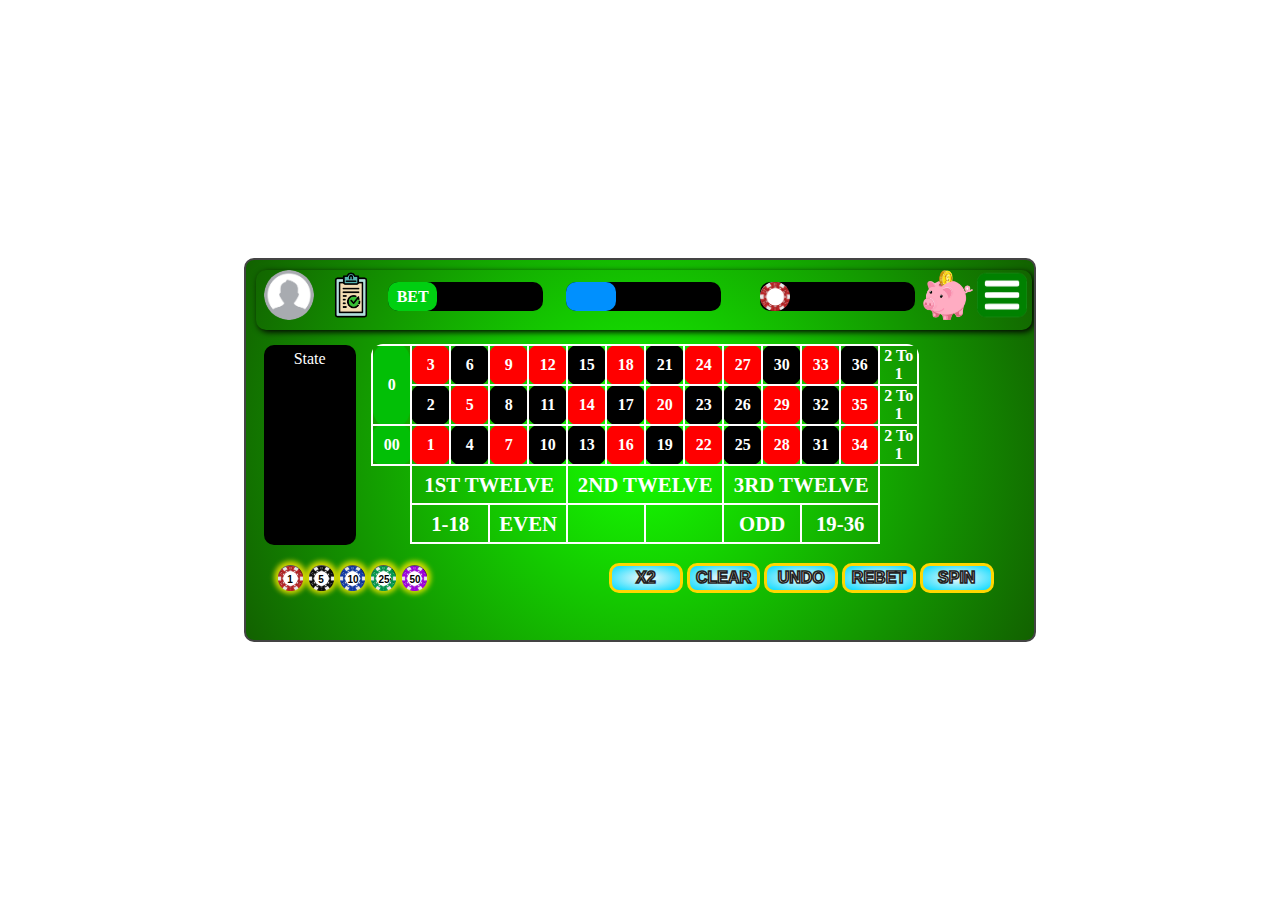
<file: index.html>
<!DOCTYPE html>
<html lang="en">

<head>
    <meta charset="UTF-8">
    <meta name="viewport" content="width=device-width, initial-scale=1.0">
    <title>Document</title>
    <link rel="stylesheet" href="styles.css">
</head>

<body>

    <div class="mainwind">
        <div class="header">
            <div id="headerEle" class="account"></div>
            <div id="headerEle" class="help"></div>
            <div id="headerEle" class="childhead1" style=" width: 20%;
            height: 49%;
            top: 20%;">

                <div class="betamount">BET</div>

            </div>
            <div id="headerEle" class="childhead2" style="width: 20%;
    height: 49%;
    top: 20%;   width: 20%;
    height: 49%;
    left: 40%;
    top: 20%;
    position: absolute;
    background-color: black;
    border-radius: 10px;">
                <div class="betamount2"></div>


            </div>
            <div id="headerEle" class="childhead3" style="width: 20%;
    height: 49%;
    top: 20%;      width: 20%;
    height: 49%;
    left: 65%;
    top: 20%;
    position: absolute;
    background-color: black;
    border-radius: 10px;      ">
                <div class="betcoincolr"></div>

            </div>
            <div id="headerEle" class="pigi"></div>
            <div id="headerEle" class="threedot"></div>
        </div>

        <table>
            <tr>
                <td class="green" rowspan="2">0</td>
                <td class="red">3</td>
                <td class="black">6</td>
                <td class="red">9</td>
                <td class="red">12</td>
                <td class="black">15</td>
                <td class="red">18</td>
                <td class="black">21</td>
                <td class="red">24</td>
                <td class="red">27</td>
                <td class="black">30</td>
                <td class="red">33</td>
                <td class="black">36</td>
                <td class="two_one_select">2 To 1</td>
            </tr>
            <tr>
                <td class="black">2</td>
                <td class="red">5</td>
                <td class="black">8</td>
                <td class="black">11</td>
                <td class="red">14</td>
                <td class="black">17</td>
                <td class="red">20</td>
                <td class="black">23</td>
                <td class="black">26</td>
                <td class="red">29</td>
                <td class="black">32</td>
                <td class="red">35</td>

                <td class="two_one_select">2 To 1</td>
            </tr>
            <tr>
                <td class="green">00</td>
                <td class="red">1</td>
                <td class="black">4</td>
                <td class="red">7</td>
                <td class="black">10</td>
                <td class="black">13</td>
                <td class="red">16</td>
                <td class="black">19</td>
                <td class="red">22</td>
                <td class="black">25</td>
                <td class="red">28</td>
                <td class="black">31</td>
                <td class="red">34</td>
                <td class="two_one_select">2 To 1</td>
            </tr>
            <tr>
                <td class="multisele" style=" border:none"></td>
                <td class="multisele" colspan="4">1ST TWELVE</td>
                <td class="multisele" colspan="4">2ND TWELVE</td>
                <td class="multisele" colspan="4">3RD TWELVE</td>
            </tr>
            <tr>
                <td class="multisele" style=" border:none"></td>
                <td class="multisele" colspan="2">1-18</td>
                <td class="multisele" colspan="2">EVEN</td>
                <td class="multisele" colspan="2"></td>
                <td class="multisele" colspan="2"></td>
                <td class="multisele" colspan="2">ODD</td>
                <td class="multisele" colspan="2">19-36</td>

            </tr>
        </table>

        <div id="chip-selection">
            <button class="chip">1<img src="./media/image/chip.png" data-value="1" data-chip="./media/image/chip.png"></button>
            <button class="chip">5<img src="./media/image/chip3.png"  data-value="5" data-chip="./media/image/chip3.png"></button>
            <button class="chip">10<img src="./media/image/chip4.png"  data-value="10" data-chip="./media/image/chip4.png"></button>
            <button class="chip">25< <img src="./media/image/chip6.png"  data-value="25" data-chip="./media/image/chip6.png"></button>
            <button class="chip">50<img src="./media/image/chip7.png"  data-value="50" data-chip="./media/image/chip7.png">
            </button>
        </div>

        <div id="controls">
            <button id="twox" class="contbut">X2</button>
            <button id="clear" class="contbut">CLEAR</button>
            <button id="undo" class="contbut">UNDO</button>
            <button id="rebet" class="contbut">REBET</button>
            <button id="spin" class="contbut">SPIN</button>
        </div>


        <div class="state">
            <span>State</span>
        </div>
        <div class="outer">
            <div class="outerstruct">
                <img src="./media/image/complete.png" width="350px" height="350px">
            </div>
            <div class="inner">
                <img id="innerimg" src="./media/image/innerrou.png">
            </div>
        </div>
        <div class="circle-container" id="circle">
            <div class="rotating-ball" id="ball"></div>
        </div>
    </div>
</body>
<script src="script.js"></script>

</html>
</file>
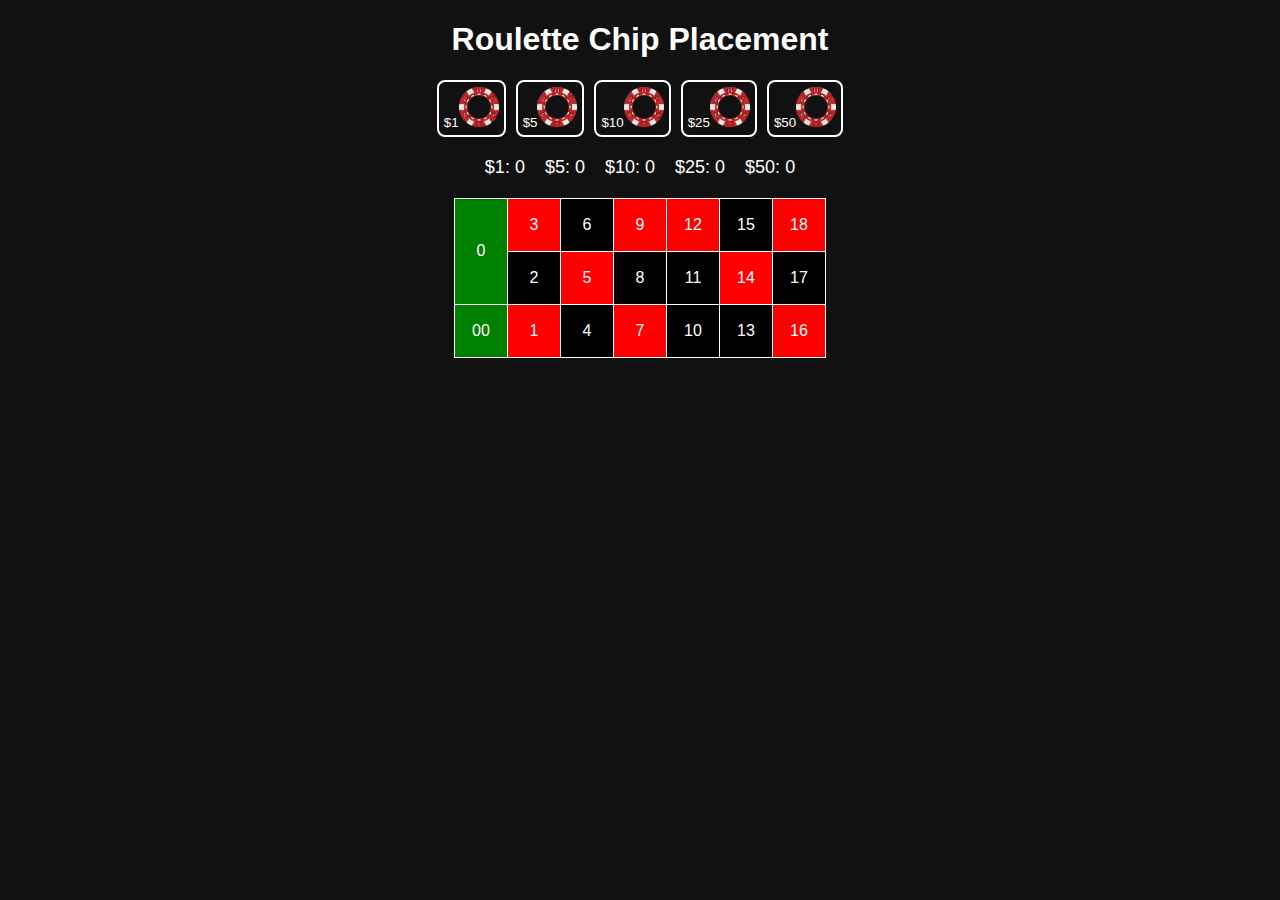
<file: index2.html>
<!DOCTYPE html>
<html lang="en">

<head>
    <meta charset="UTF-8">
    <title>Roulette Chip Placement</title>
    <style>
        body {
            font-family: Arial, sans-serif;
            background: #111;
            color: white;
            text-align: center;
        }
        
        .chip-buttons {
            display: flex;
            justify-content: center;
            gap: 10px;
            margin: 20px;
        }
        
        .chip {
            background: none;
            border: 2px solid white;
            border-radius: 8px;
            padding: 5px;
            color: white;
            cursor: pointer;
        }
        
        .chip.selected {
            border-color: yellow;
        }
        
        .chip img {
            width: 40px;
            height: 40px;
        }
        
        #chip-values {
            margin: 10px 0;
            font-size: 18px;
            display: flex;
            justify-content: center;
            gap: 20px;
        }
        
        table {
            margin: 0 auto;
            border-collapse: collapse;
            margin-top: 20px;
        }
        
        td {
            width: 50px;
            height: 50px;
            border: 1px solid white;
            position: relative;
            cursor: pointer;
        }
        
        .green {
            background-color: green;
        }
        
        .red {
            background-color: red;
        }
        
        .black {
            background-color: black;
        }
        
        .placed-chip {
            position: absolute;
            width: 24px;
            height: 24px;
            top: 50%;
            left: 50%;
            transform: translate(-50%, -50%);
            pointer-events: none;
        }
    </style>
</head>

<body>

    <h1>Roulette Chip Placement</h1>

    <!-- Chip Buttons -->
    <div class="chip-buttons">
        <button class="chip"><span>$1</span><img src="./media/image/chip.png" data-value="1" data-chip="./media/image/chip.png"></button>
        <button class="chip"><span>$5</span><img src="./media/image/chip.png" data-value="5" data-chip="./media/image/chip.png"></button>
        <button class="chip"><span>$10</span><img src="./media/image/chip.png" data-value="10" data-chip="./media/image/chip.png"></button>
        <button class="chip"><span>$25</span><img src="./media/image/chip.png" data-value="25" data-chip="./media/image/chip.png"></button>
        <button class="chip"><span>$50</span><img src="./media/image/chip.png" data-value="50" data-chip="./media/image/chip.png"></button>
    </div>

    <!-- Chip Value Totals -->
    <div id="chip-values">
        <div>$1: <span id="value-1">0</span></div>
        <div>$5: <span id="value-5">0</span></div>
        <div>$10: <span id="value-10">0</span></div>
        <div>$25: <span id="value-25">0</span></div>
        <div>$50: <span id="value-50">0</span></div>
    </div>

    <!-- Roulette Table -->
    <table>
        <tr>
            <td class="green" rowspan="2">0</td>
            <td class="red">3</td>
            <td class="black">6</td>
            <td class="red">9</td>
            <td class="red">12</td>
            <td class="black">15</td>
            <td class="red">18</td>
        </tr>
        <tr>
            <td class="black">2</td>
            <td class="red">5</td>
            <td class="black">8</td>
            <td class="black">11</td>
            <td class="red">14</td>
            <td class="black">17</td>
        </tr>
        <tr>
            <td class="green">00</td>
            <td class="red">1</td>
            <td class="black">4</td>
            <td class="red">7</td>
            <td class="black">10</td>
            <td class="black">13</td>
            <td class="red">16</td>
        </tr>
    </table>

    <script>
        let selectedChip = null;
        let selectedValue = 0;
        let selectedImage = '';

        const chipButtons = document.querySelectorAll('.chip');
        const totals = {
            1: 0,
            5: 0,
            10: 0,
            25: 0,
            50: 0
        };

        // Select chip logic
        chipButtons.forEach(button => {
            button.addEventListener('click', () => {
                chipButtons.forEach(btn => btn.classList.remove('selected'));
                button.classList.add('selected');

                const img = button.querySelector('img');
                selectedChip = img;
                selectedValue = parseInt(img.dataset.value);
                selectedImage = img.dataset.chip;
            });
        });

        // Place chip on house
        const cells = document.querySelectorAll('td');
        cells.forEach(cell => {
            cell.addEventListener('click', () => {
                if (!selectedChip || !selectedValue || !selectedImage) return;

                const chipImg = document.createElement('img');
                chipImg.src = selectedImage;
                chipImg.className = 'placed-chip';
                cell.appendChild(chipImg);

                // Increment chip value
                totals[selectedValue] += selectedValue;
                document.getElementById(`value-${selectedValue}`).innerText = totals[selectedValue];
            });
        });
    </script>

</body>

</html>
</file>
<file: styles.css>
.mainwind {
    position: absolute;
    width: 768px;
    height: 360px;
    top: 50%;
    left: 50%;
    transform: translate(-50%, -50%);
    border: 2px solid #444;
    border-radius: 10px;
    padding: 10px;
    background: radial-gradient(circle, rgba(21, 255, 0, 1) 0%, rgba(18, 97, 0, 1) 100%);
    text-align: center;
    overflow: hidden;
}

.childhead1 {
    position: absolute;
    left: 17%;
    background-color: black;
    border-radius: 10px;
}

.pigi {
    position: absolute;
    left: 86%;
    background-image: url("./media/image/pigi.png");
    background-size: cover;
}

.threedot {
    position: absolute;
    left: 93%;
    background-image: url("./media/image/threedot.png");
    background-size: cover;
}

table {
    border-collapse: collapse;
    overflow: hidden;
    position: relative;
    top: 4%;
    left: 15%;
    border-radius: 12px;
}

.multisele {
    background: none;
    color: white;
    font-size: 1.3rem;
}

td {
    width: 35px;
    height: 35px;
    text-align: center;
    vertical-align: middle;
    position: relative;
    font-weight: bold;
    border: 2px solid white;
    border-radius: 27%;
    cursor: pointer;
}

.header {
    width: 101%;
    /* margin-left: 1%; */
    height: 60px;
    position: relative;
    border-radius: 10px;
    /* border: 2px solid white; */
    box-shadow: 2px 2px 6px 0px;
}

.two_one_select {
    background: none;
    font-size: 1rem;
    color: white;
}

.green {
    background-color: rgb(2, 191, 6);
    color: white;
}

.red {
    background-color: red;
    color: white;
}

.black {
    background-color: black;
    color: white;
}

.chip {
    font-size: 10px;
    margin: 1px;
    margin-top: 4px;
    padding-top: 7px;
    font-weight: 600;
    width: 25px;
    cursor: pointer;
    border-radius: 50%;
    background-color: #ffffff;
    box-shadow: 0px 0px 5px 4px rgba(255, 234, 0, 0.8);
    height: 25px;
    color: black;
}

.chip img {
    width: 25px;
    height: 25px;
    left: -8px;
    top: -19px;
    position: relative;
}

.selected {
    background-color: yellow;
    color: black;
}

.placed-chip {
    position: absolute;
    background-color: red;
    border-radius: 50%;
    color: white;
    font-size: 12px;
    pointer-events: none;
    transform: translate(-50%, -50%);
}

#chip-selection {
    margin-top: 4%;
    margin-right: 75%;
}

#controls {
    position: relative;
    left: 31%;
    top: -14%;
    width: 80%;
}

.state {
    width: 92px;
    height: 200px;
    position: relative;
    left: 1%;
    background-color: black;
    /* border: 2px solid black; */
    top: -83%;
    font-weight: 500;
    color: white;
    padding: 5px;
    box-sizing: border-box;
    border-radius: 10px;
}

.betcoincolr {
    width: 19%;
    height: 100%;
    background-color: white;
    background-image: url(./media/image/chip.png);
    position: absolute;
    left: 0%;
    background-size: cover;
    top: 0%;
    border-radius: 50%;
}

.betamount {
    width: 32%;
    height: 100%;
    background-color: #00cf11;
    color: white;
    text-align: center;
    display: flex;
    justify-content: center;
    align-items: center;
    font-weight: 600;
    position: absolute;
    left: 0%;
    top: 0%;
    border-radius: 10px;
}

.betamount2 {
    width: 32%;
    height: 100%;
    background-color: #0090fe;
    color: white;
    text-align: center;
    display: flex;
    justify-content: center;
    align-items: center;
    font-weight: 600;
    position: absolute;
    left: 0%;
    top: 0%;
    border-radius: 10px;
}

#headerEle {
    width: 50px;
    height: 50px;
    display: inline-block;
}

.account {
    left: 1%;
    position: absolute;
    border-radius: 50%;
    background-image: url('./media/image/account.png');
    background-size: cover;
}

.help {
    position: absolute;
    left: 9%;
    background-image: url('./media/image/clipboard.png');
    background-size: cover;
}

.contbut {
    width: 12%;
    /* position: relative; */
    height: 30px;
    border-radius: 10px;
    background: radial-gradient(#fbfafa, #00d9ff);
    color: #ffffff;
    font-size: 1rem;
    font-weight: 1000;
    border: 3px solid gold;
    -webkit-text-stroke: 1px rgb(34, 34, 34);
}

.outer {
    width: 100%;
    height: 100%;
    background: linear-gradient(to bottom, #c1bd00, #ef0000);
    position: relative;
    left: 103%;
    top: -160%;
    transition: 2s ease-in-out;
}

.outerstruct img {}

.inner img {
    position: absolute;
    width: 250px;
    height: 250px;
    top: 13.8%;
    left: 33.5%;
    transition: 4s ease-out;
}

#roundDiv {
    width: 234px;
    height: 234px;
    border-radius: 50%;
    position: relative;
    border: 5px solid #444;
    top: 10%;
    left: 33%;
    transform: translate(-50%, -50%);
}

#orbitImg {
    position: relative;
    width: 25px;
    height: 25px;
}

.circle-container {
    width: 300px;
    height: 300px;
    border-radius: 50%;
    position: relative;
    top: -254%;
    left: 30%;
}

.rotating-ball {
    width: 20px;
    height: 20px;
    background: linear-gradient(to bottom, #b8b7b7, #ffffff);
    border-radius: 50%;
    position: absolute;
}

.chip:hover {
    transform: scale(1.2);
}

.chip-img.selected {
    border-color: rgb(0, 255, 0);
}

.placed-chip {
    width: 30px;
    height: 30px;
    position: absolute;
    top: 50%;
    left: 50%;
    background-color: white;
    border-radius: 50%;
    transform: translate(-50%, -50%);
    pointer-events: none;
}
</file>
